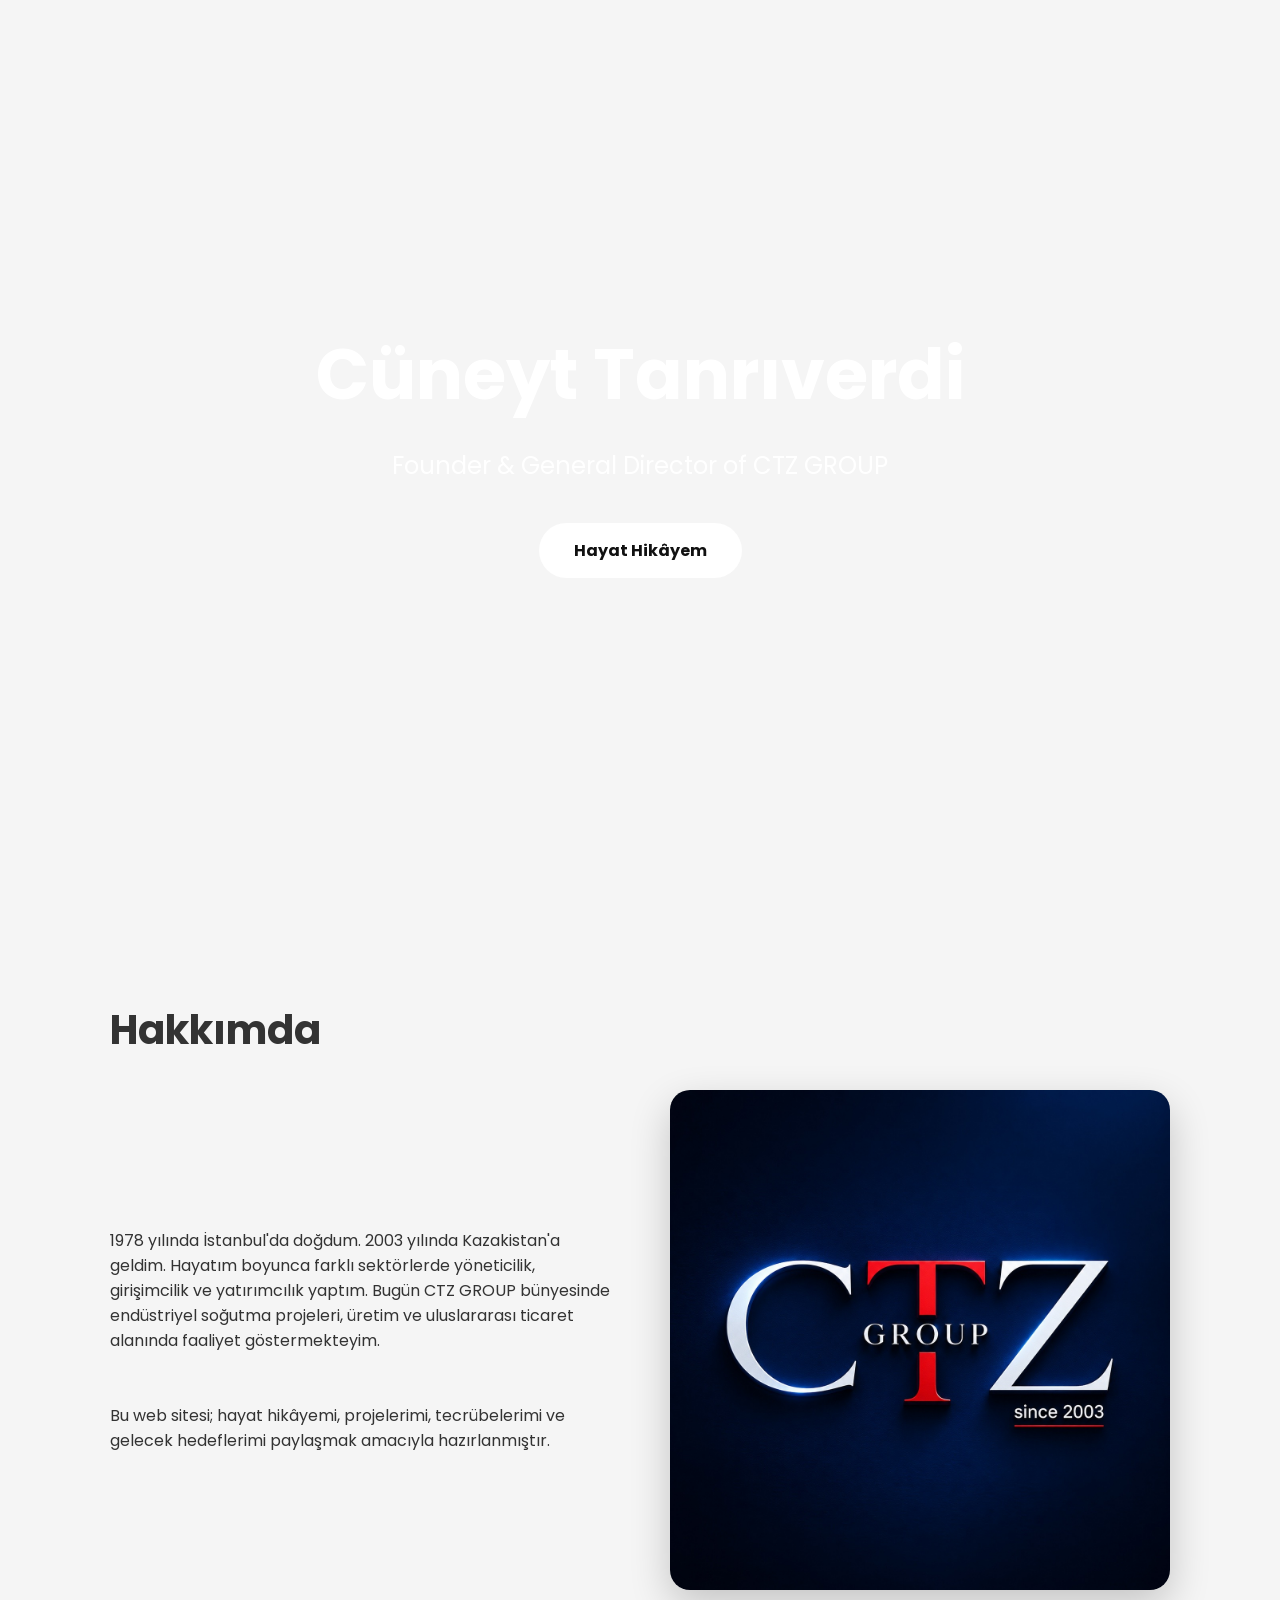
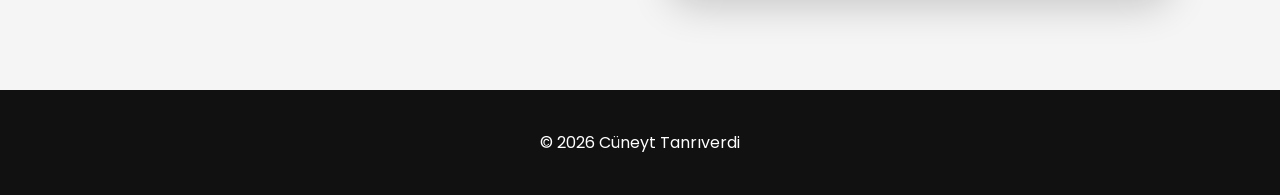
<file: index.html>
<!DOCTYPE html>
<html lang="tr">
<head>
<meta charset="UTF-8">
<meta name="viewport" content="width=device-width, initial-scale=1.0">

<title>Cüneyt Tanrıverdi | Official Website</title>

<link rel="preconnect" href="https://fonts.googleapis.com">
<link rel="preconnect" href="https://fonts.gstatic.com" crossorigin>

<link href="https://fonts.googleapis.com/css2?family=Poppins:wght@300;400;600;700&display=swap" rel="stylesheet">

<style>

*{
margin:0;
padding:0;
box-sizing:border-box;
font-family:'Poppins',sans-serif;
}

body{
background:#f5f5f5;
color:#333;
}

header{

height:100vh;

background:linear-gradient(rgba(0,0,0,.45),rgba(0,0,0,.45)),
url("images/IMG_0946.png")

background-size:cover;
background-position:center;

display:flex;
justify-content:center;
align-items:center;
text-align:center;
color:white;

}

.hero h1{

font-size:70px;

}

.hero p{

font-size:24px;

margin-top:20px;

}

.btn{

display:inline-block;

margin-top:40px;

padding:15px 35px;

background:white;

color:#111;

text-decoration:none;

border-radius:50px;

font-weight:bold;

transition:.3s;

}

.btn:hover{

background:#0077ff;

color:white;

}

section{

max-width:1100px;

margin:auto;

padding:100px 20px;

}

h2{

font-size:40px;

margin-bottom:30px;

}

.about{

display:grid;

grid-template-columns:1fr 1fr;

gap:60px;

align-items:center;

}

.about img{

width:100%;

border-radius:20px;

box-shadow:0 15px 40px rgba(0,0,0,.2);

}

footer{

background:#111;

color:white;

padding:40px;

text-align:center;

}

@media(max-width:900px){

.hero h1{

font-size:42px;

}

.about{

grid-template-columns:1fr;

}

}

</style>

</head>

<body>

<header>

<div class="hero">

<h1>Cüneyt Tanrıverdi</h1>

<p>Founder & General Director of CTZ GROUP</p>

<a class="btn" href="#about">
Hayat Hikâyem
</a>

</div>

</header>

<section id="about">

<h2>Hakkımda</h2>

<div class="about">

<div>

<p>

1978 yılında İstanbul'da doğdum.

2003 yılında Kazakistan'a geldim.

Hayatım boyunca farklı sektörlerde yöneticilik, girişimcilik ve yatırımcılık yaptım.

Bugün CTZ GROUP bünyesinde endüstriyel soğutma projeleri, üretim ve uluslararası ticaret alanında faaliyet göstermekteyim.

</p>

<br><br>

<p>

Bu web sitesi; hayat hikâyemi, projelerimi, tecrübelerimi ve gelecek hedeflerimi paylaşmak amacıyla hazırlanmıştır.

</p>

</div>

<img src="images/IMG_0946.png">

</div>

</section>

<footer>

© 2026 Cüneyt Tanrıverdi

</footer>

</body>

</html>
</file>
